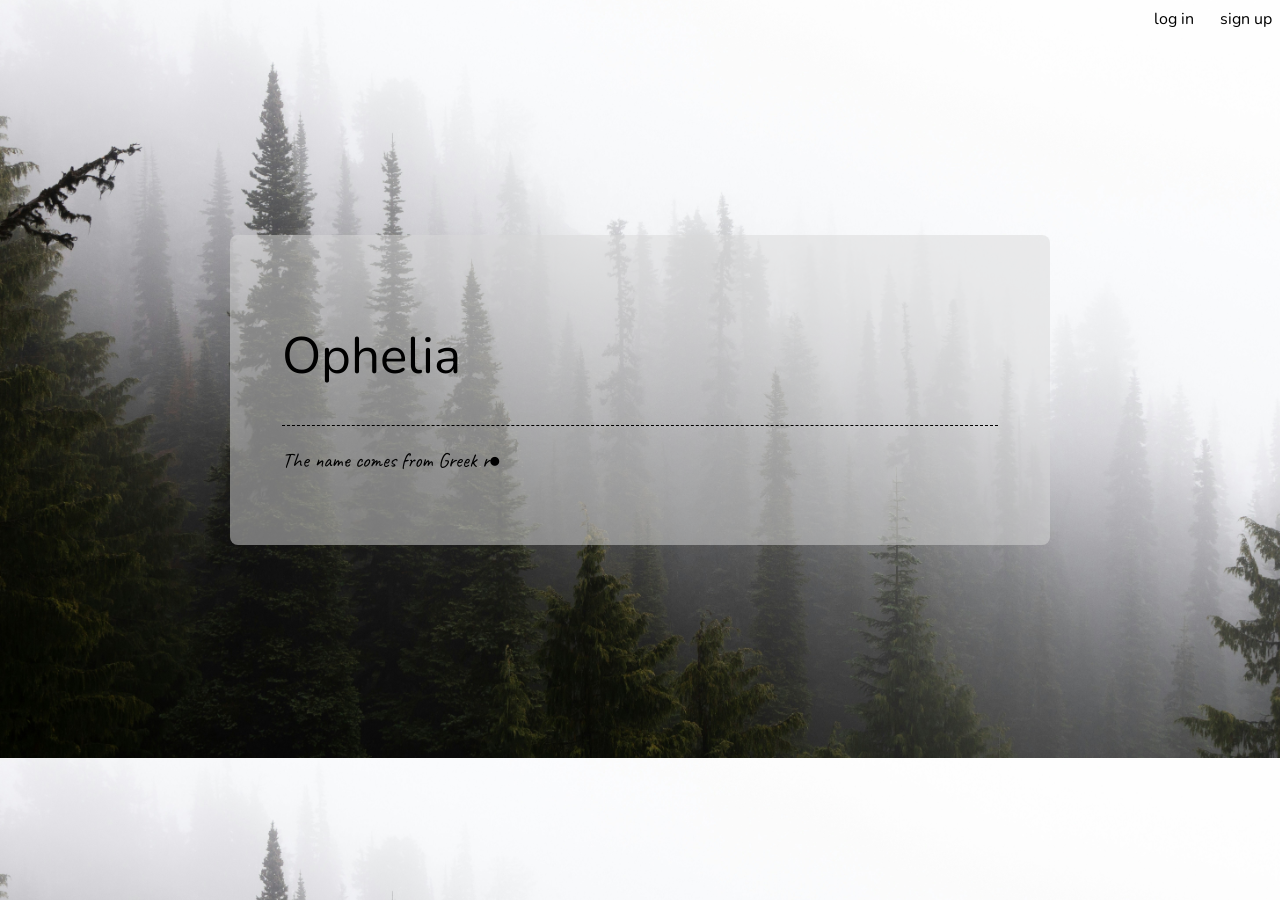
<file: index.html>
<!DOCTYPE html>
<html>
<head>
	<meta charset="utf-8">
	<meta name="viewport" content="width=device-width, initial-scale=1">
	<title>Ophelia</title>
	<link rel="icon" href="icons/progress.png" type="image/x-icon"> 
	<link rel="stylesheet" href="index.css">
	<link rel="preconnect" href="https://fonts.googleapis.com">
	<link rel="preconnect" href="https://fonts.gstatic.com" crossorigin>
	<link href="https://fonts.googleapis.com/css2?family=Caveat:wght@400..700&display=swap" rel="stylesheet">
	<link rel="preconnect" href="https://fonts.googleapis.com">
	<link rel="preconnect" href="https://fonts.gstatic.com" crossorigin>
	<link href="https://fonts.googleapis.com/css2?family=Nunito:ital,wght@0,200..1000;1,200..1000&display=swap" rel="stylesheet">
</head>
<body>
	<header>
		<div><a href="authentication/" title="already have an account. welcome back">log in</a></div>
		<div><a href="sign_up.html" title="dont have an account. create an account">sign up</a></div>
	</header>

	<main class="main">
		<div class="concept">
		<h1>Ophelia</h1>
		<hr>
		<p id="p"></p>
		</div>
	</main>

	<script>
		let p=document.getElementById('p');

let sentence=`The name comes from Greek roots: ophelos, meaning “help” or “benefit.” On paper it means “the one who brings help.”
But the world remembers it differently because Shakespeare gave the name to a girl who loved too deeply and was crushed by the weight of everyone else’s madness. So the name picked up this ghost-like aura: fragile beauty, emotional depth, someone drifting between clarity and chaos.`;

let index = 0;
let a = "";

function songs_of_solomon() {
    if (index >= sentence.length) {
        clearInterval(runsequence);
        return "songs of solomon complete";
    }
    
    a = a+sentence[index];
    let b = "●";
    p.textContent = a + b;

    index++;  
}

let runsequence = setInterval(songs_of_solomon, 50);
	</script>

</body>
</html>
</file>
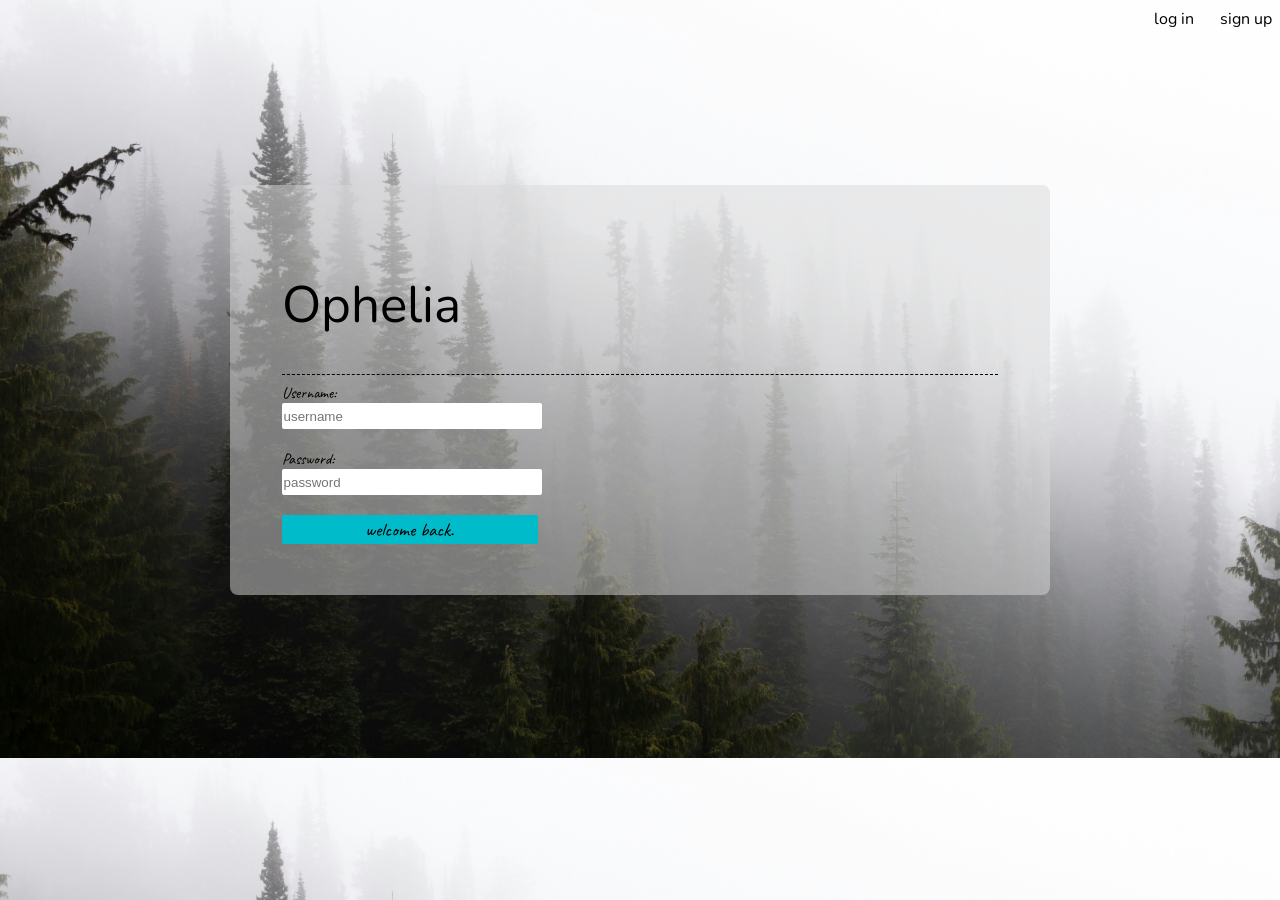
<file: authentication/index.html>
<!DOCTYPE html>
<html>
<head>
	<meta charset="utf-8">
	<meta name="viewport" content="width=device-width, initial-scale=1">
	<title>Ophelia</title>
	<link rel="stylesheet" href="../index.css">
	<link rel="preconnect" href="https://fonts.googleapis.com">
	<link rel="preconnect" href="https://fonts.gstatic.com" crossorigin>
	<link href="https://fonts.googleapis.com/css2?family=Caveat:wght@400..700&display=swap" rel="stylesheet">
	<link rel="preconnect" href="https://fonts.googleapis.com">
	<link rel="preconnect" href="https://fonts.gstatic.com" crossorigin>
	<link href="https://fonts.googleapis.com/css2?family=Nunito:ital,wght@0,200..1000;1,200..1000&display=swap" rel="stylesheet">
</head>
<body>
	<header>
		<div><a href="log_in.html" title="already have an account. welcome back">log in</a></div>
		<div><a href="sign_up.html" title="dont have an account. create an account">sign up</a></div>
	</header>

	<main class="main">
		<div class="concept">
		<h1>Ophelia</h1>
		<hr>
		<form method="post" action="sign_in.php">
			<label>
				Username:<br>
				<input type="text" name="username" placeholder="username" required class="inputs">
			</label><br><br>
			<label>
				Password:<br>
				<input type="password" name="password" placeholder="password" required class="inputs">
			</label><br><br>
			<button class="verification">welcome back.</button>
		</form>
		</div>
	</main>

	

</body>
</html>
</file>
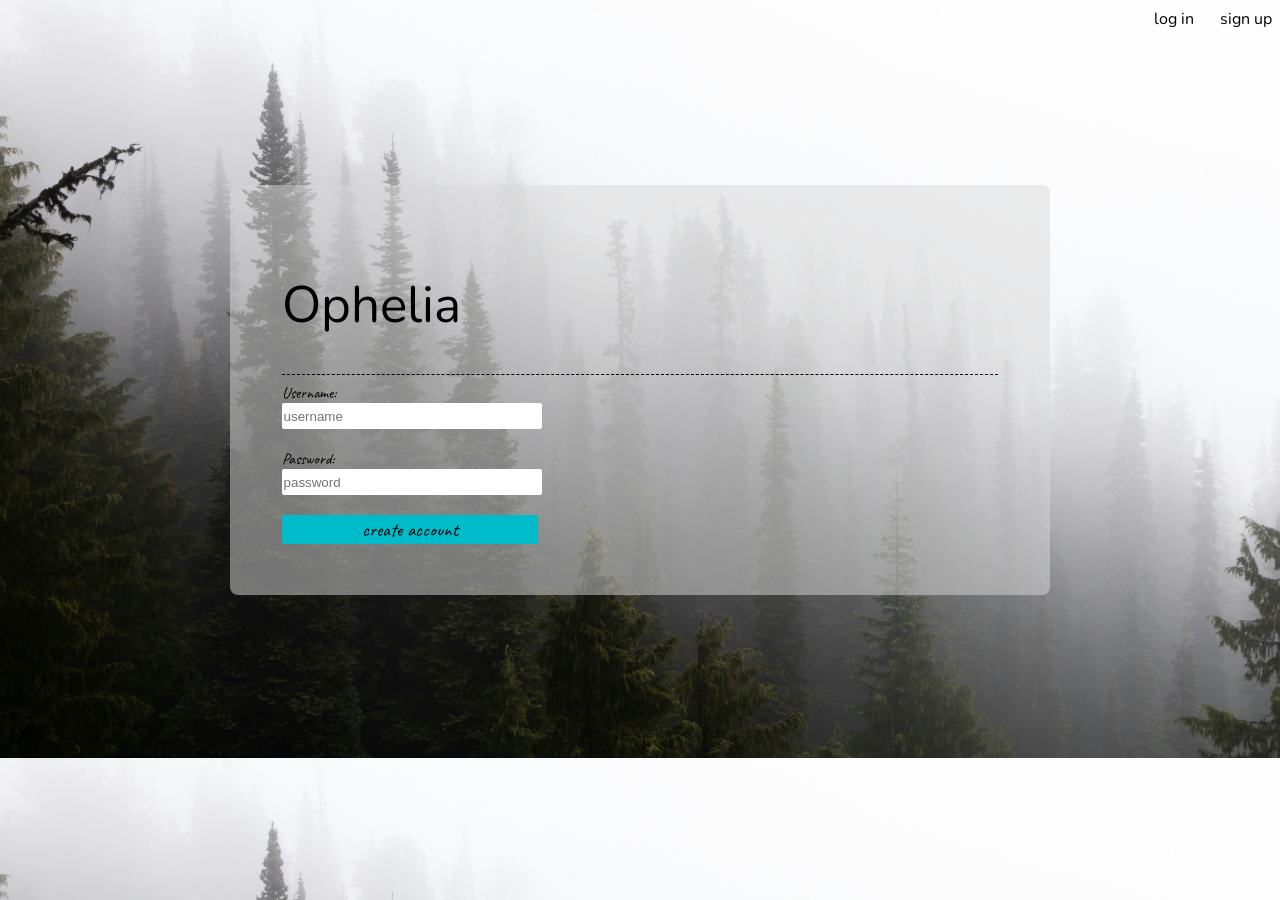
<file: authentication/sign_up.html>
<!DOCTYPE html>
<html>
<head>
	<meta charset="utf-8">
	<meta name="viewport" content="width=device-width, initial-scale=1">
	<title>Ophelia</title>
	<link rel="stylesheet" href="../index.css">
	<link rel="preconnect" href="https://fonts.googleapis.com">
	<link rel="preconnect" href="https://fonts.gstatic.com" crossorigin>
	<link href="https://fonts.googleapis.com/css2?family=Caveat:wght@400..700&display=swap" rel="stylesheet">
	<link rel="preconnect" href="https://fonts.googleapis.com">
	<link rel="preconnect" href="https://fonts.gstatic.com" crossorigin>
	<link href="https://fonts.googleapis.com/css2?family=Nunito:ital,wght@0,200..1000;1,200..1000&display=swap" rel="stylesheet">
</head>
<body>
	<header>
		<div><a href="log_in.html" title="already have an account. welcome back">log in</a></div>
		<div><a href="sign_up.html" title="dont have an account. create an account">sign up</a></div>
	</header>

	<main class="main">
		<div class="concept">
		<h1>Ophelia</h1>
		<hr>
		<form method="post" action="sign_up.php">
			<label>
				Username:<br>
				<input type="text" name="username" placeholder="username" required class="inputs">
			</label><br><br>
			<label>
				Password:<br>
				<input type="password" name="password" placeholder="password" required class="inputs">
			</label><br><br>
			<button class="verification">create account</button>
		</form>
		</div>
	</main>

	

</body>
</html>
</file>
<file: index.css>
body{
	background-image: url('wallpapers/andrew-s-s-05NO4Xw6Y-unsplash.jpg');
	background-size: cover;
	font-family: "Caveat", cursive;

}

a{
	color: black;
	text-decoration: none;
	font-size: 1rem;
	font-family: "Nunito", sans-serif;

}

header{
	display: flex;
	justify-content: right;
	align-content: right;
	gap: 2vw;
}


.main{
	display: flex;
	justify-content: center;
	height: 80vh;
	flex-direction: row;
	align-content: center;
	align-items: center;
}

.concept{
	width: 56vw;
	background-color: rgba(217, 217, 217, 0.5);
	padding: 4vw;
	border-radius: 8px;
}

h1{
	font-size: 3.2rem;
	font-family: "Nunito", sans-serif;
	font-optical-sizing: auto;
	font-weight: 400;
	font-style: normal;

}

P{
	font-size: 1.3rem;
	font-family: "Caveat", cursive;
}

.inputs{
	width: 16rem;
	height: 1.5rem;
	border-radius: 2px;
	outline: none;
	border:none;
}

.verification{
	width: 16rem;
	outline: none;
	border:none;
	height: 1.8rem;
	border-radius: 2px;
	font-family: "Caveat", cursive;
	font-size: 1.2rem;
	background-color: #00bbc9;
}

.dashboard{
	display: flex;
	gap: 2vw;
	align-items: center;
	justify-content: left;
	background-color: rgba(217, 217, 217, 0.5);
	height: 8vh;
	padding-left: 2rem;
	border-radius: 8px;
	box-shadow: 4px 8px 10px rgba(0, 0, 0, 0.1);

}

.options{
	display: flex;
	gap:0.5rem;
	justify-content: right;
	width: 100%;
	padding-right: 2rem;
	align-items: center;

}

.dash{
	background-color: transparent;
	width: 2.3rem;
	border: none;
	align-items: center;
	cursor: pointer;
}

.dash:hover{
		border: 1px solid black;
		border-radius: 2px;
     transform: scale(1.3);
     box-shadow: 0 4px 10px rgba(0, 0, 0, 0.1);
}

.dash:active{
    background-color: #D9D9D9;
     transform: scale(1.3);
     box-shadow: 0 4px 10px rgba(0, 0, 0, 0.1);
}

.odd{
	font-family: "Nunito", sans-serif;
	font-optical-sizing: auto;
	font-weight: 400;
	font-style: normal;
}


#main {
  display:block; 
  overflow-x: hidden;
}


.controlPanel{
	margin-top: 4vh;
	margin-left: 2vw;
	display: flex;
  flex-direction: row; /* items in a row */
  overflow-x: auto;    /* horizontal scroll */
  overflow-y: hidden;  /* hide vertical scroll just in case */
  scrollbar-width: none; /* for Firefox */
  gap: 2vw;
}

.controlPanel::-webkit-scrollbar {
  display: none; /* hide scrollbar in Chrome, Safari, Edge */
}


.features{
	background-color:rgba(217, 217, 217, 0.3);
	padding: 1.5rem;
	backdrop-filter: blur(20px); 
	 -webkit-backdrop-filter: blur(10px); 
	box-shadow: 0 8px 10px rgba(0, 0, 0, 0.1);
	min-width: 14vw;
	min-height: 18vh;
}

small{
	float: right;
}

.controlP{

}

.controlP p{
		font-family: "Nunito", sans-serif;
	font-optical-sizing: auto;
	font-weight: 100;
	font-style: normal;
}

.inspire{
	height: 24vh;
	padding: 2rem;
	display: flex;
	justify-content: center;
	flex-direction: column;
	align-items: center;
}

.textarea{
	display: block;
    margin: 0 auto;
    border-radius: 4px;
    border:none;
    outline: none;
    width: 60vw;
    height: 4vh;
    padding: 0.8rem;
    font-size: 1.2rem;
    font-family: "Nunito", sans-serif;
    font-weight: 100;
    background-color: #CACACA;
}
/* I might use them some day
.overlay {
  position: fixed;
  top: 0;
  left: 0;
  width: 100vw;
  height: 100vh;
  background-color: rgba(0,0,0,0.7);
  backdrop-filter: blur(8px); 
  display: flex;
  align-items: center;
  justify-content: center;
  z-index: 1000;
}

.topic {
  background-color: #00BBC9;
  padding: 2rem;
  display: flex;
  flex-direction: column;
  align-items:flex-end;
  justify-content: center;
  	font-family: "Nunito", sans-serif;
  	font-weight: 100;
  	font-size: 2rem;
}*/



.history{
	color: #878787;
}

.today{
	color: white;
	background-color: #00747c;
}


.canvar {
    max-width: 84vw;
    min-width: 84vw;
    max-height: 64vh;	
    min-height: 64vh;	
    margin:4vh 7vw 4vh ;
    border-radius: 4px;
    position: relative;
    padding: 2rem;
    background: rgba(255, 255, 255, 0.25);
    backdrop-filter: blur(4px); 
    overflow: auto;

    /* Hide scrollbar — Chrome, Edge, Safari */
    scrollbar-width: none;          /* Firefox */
    -ms-overflow-style: none;       /* IE 10+ */
}

.canvar::-webkit-scrollbar {
    display: none;                  /* Chrome, Safari */
}

.simple {
    position: absolute;
    padding: 0;
    border-bottom: 1px dashed white;
    color: white;
    display: flex;
    margin-top: 2vh;
    justify-content: center;
    width: 90%;
}

.ritual {
    background-color: #00747C;
    display: flex;
    justify-content: center;
    align-items: center;
    outline: none;
    border: none;
    padding: 0.4rem;
    padding-right: 2rem;
    color:white;
}

.active {
	color: white;
	   padding: 0.4rem;
    padding-right: 2rem;
	    outline: none;
    border: none;
    background-color: #00BBC9;
}


hr{
	border: none;
	border-top: 1px dashed black;
}


#list {
  border-collapse: collapse;
  width: 100%;
}

#list tr {
  border-bottom: 2px solid #ccc;
  display: block;
  padding-left: 2rem;
}

#list tr {
  transition: transform 0.2s ease;
}

#list tr:hover {
  transform: scale(1.02);
  cursor: pointer;
}
#list th{
	font-size: 1.5rem;
	text-align: left;
	font-weight: 600;
}


.groupTask{
	font-size:1.5rem;
	font-weight: 1300;
}

button.txtAdd {
  background-color: #878787;
  color: white;
  border: none;
  outline: none;
  transition: transform 0.2s ease;
  font-size: 1rem;
  padding: 0.3rem;
  padding-right: 2.2rem;
  border-radius: 2px;
}

button.txtAdd:hover{
		cursor: pointer;
	transform: scale(1.1);
}


dialog.CTA{
	background-color: #00BBC9;
	position: absolute;
	top: 12%;
	left: 20%;
	min-width: 32vw;
	min-height: 1vw;
	padding: 0.4rem;
	border-radius: 2px;
	border: none;
}

dialog.CTA::backdrop {
  background: rgba(32, 32, 34, 0.3);
  backdrop-filter: blur(6px);
}


button.CTA{
	background-color: transparent;
	padding: 0.3rem;
	padding-right:0.6rem ;
	border: 1px solid white;
	color: white;
	border-radius: 2px;
	transition: transform 0.2s ease;
	margin: 0.3rem;
	margin-right: 1rem;

}

button.CTA:hover{
	cursor: pointer;
	transform: scale(1.2);
}

.CTA p{
	color: white;
	font-family:"Nunito", sans-serif;
	font-weight: 100;
}


.CTA small{
	color: white;
		font-family:"Nunito", sans-serif;
	font-weight: 100;
}



@keyframes floatUp {
    0% {
        transform: translateY(0);
        opacity: 1;
    }
    100% {
        transform: translateY(-50px);
        opacity: 0;
    }
}

.float-up {
    animation: floatUp 3s ease-out forwards;
}
#tableTasks{
padding-left: 3rem;
color: 	black;
}

.complete {
    text-decoration: line-through;
    color: grey;
}

.pending {
    color: grey;
}


#tableTasks td:first-child {
	    min-width: 40vw;
    overflow: hidden;
    text-overflow: ellipsis;
    white-space: nowrap;
}

.control{
	border: 1px solid black;
	gap: 0.2rem;
}

.control button{
	background-color: #00BBC9;
	border: none;
	outline: none;
	width: 1.2rem;
	height: 2rem;
}

.select{
	margin: 0.4rem;
	padding: 0.2rem;
	font-size: 1rem;
	background-color: transparent;
	font-family: "Nunito", sans-serif;
	display: flex;
	justify-content: right;
	gap: 0.5rem;
}

#calendar th{
	font-family: "Nunito", sans-serif;
	color: black;
	font-weight: 500;
	font-size: 1.5rem;
}

.dateContainer{
	margin-top: 2rem;
	margin-left:1.5rem;
	height: 24vh;
	width: 8vw;
	border-top: 1px solid black;
	padding: 0.2rem;
}

.past{
	background-color: #CACACA;
}

.past h1{
	color:#969494;
}

.present{
	background-color: #00BBC9;
}

.present h1{
	color:#FFFFFF;
}

.future{
	background-color: #00747C;
}

.future h1{
	color:#CACACA;
}


.container3 {
    max-width: 72vw;
    min-width: 72vw;
    max-height: 42vh;	
    min-height: 42vh;	
    margin:4vh 7vw 4vh ;
    border-radius: 4px;
    position: relative;
    padding: 2rem;

    overflow: auto;

    /* Hide scrollbar — Chrome, Edge, Safari */
    scrollbar-width: none;          /* Firefox */
    -ms-overflow-style: none;       /* IE 10+ */
}

.container3::-webkit-scrollbar {
    display: none;                  /* Chrome, Safari */
}

.dateContainer h1{
	padding: 0;
	margin: 0;
	font-size: 5rem;
}

.holidayTag{
display: block;
}

.txtAdd{
	display: flex;
	justify-content: center;
	flex-direction: column;
	align-items: center;
	align-content: center;
}

.wall-option {
    flex: 1;
    overflow: hidden;
    border-radius: 6px;
    cursor: pointer;

    transition: transform 0.25s ease, box-shadow 0.25s ease;
}

.wall-option img {
    width: 100%;
    height: 100%;
    object-fit: cover;
}

.wall-option:hover {
    transform: scale(1.08);
    box-shadow: 0 8px 18px rgba(0,0,0,0.25);
}
</file>
